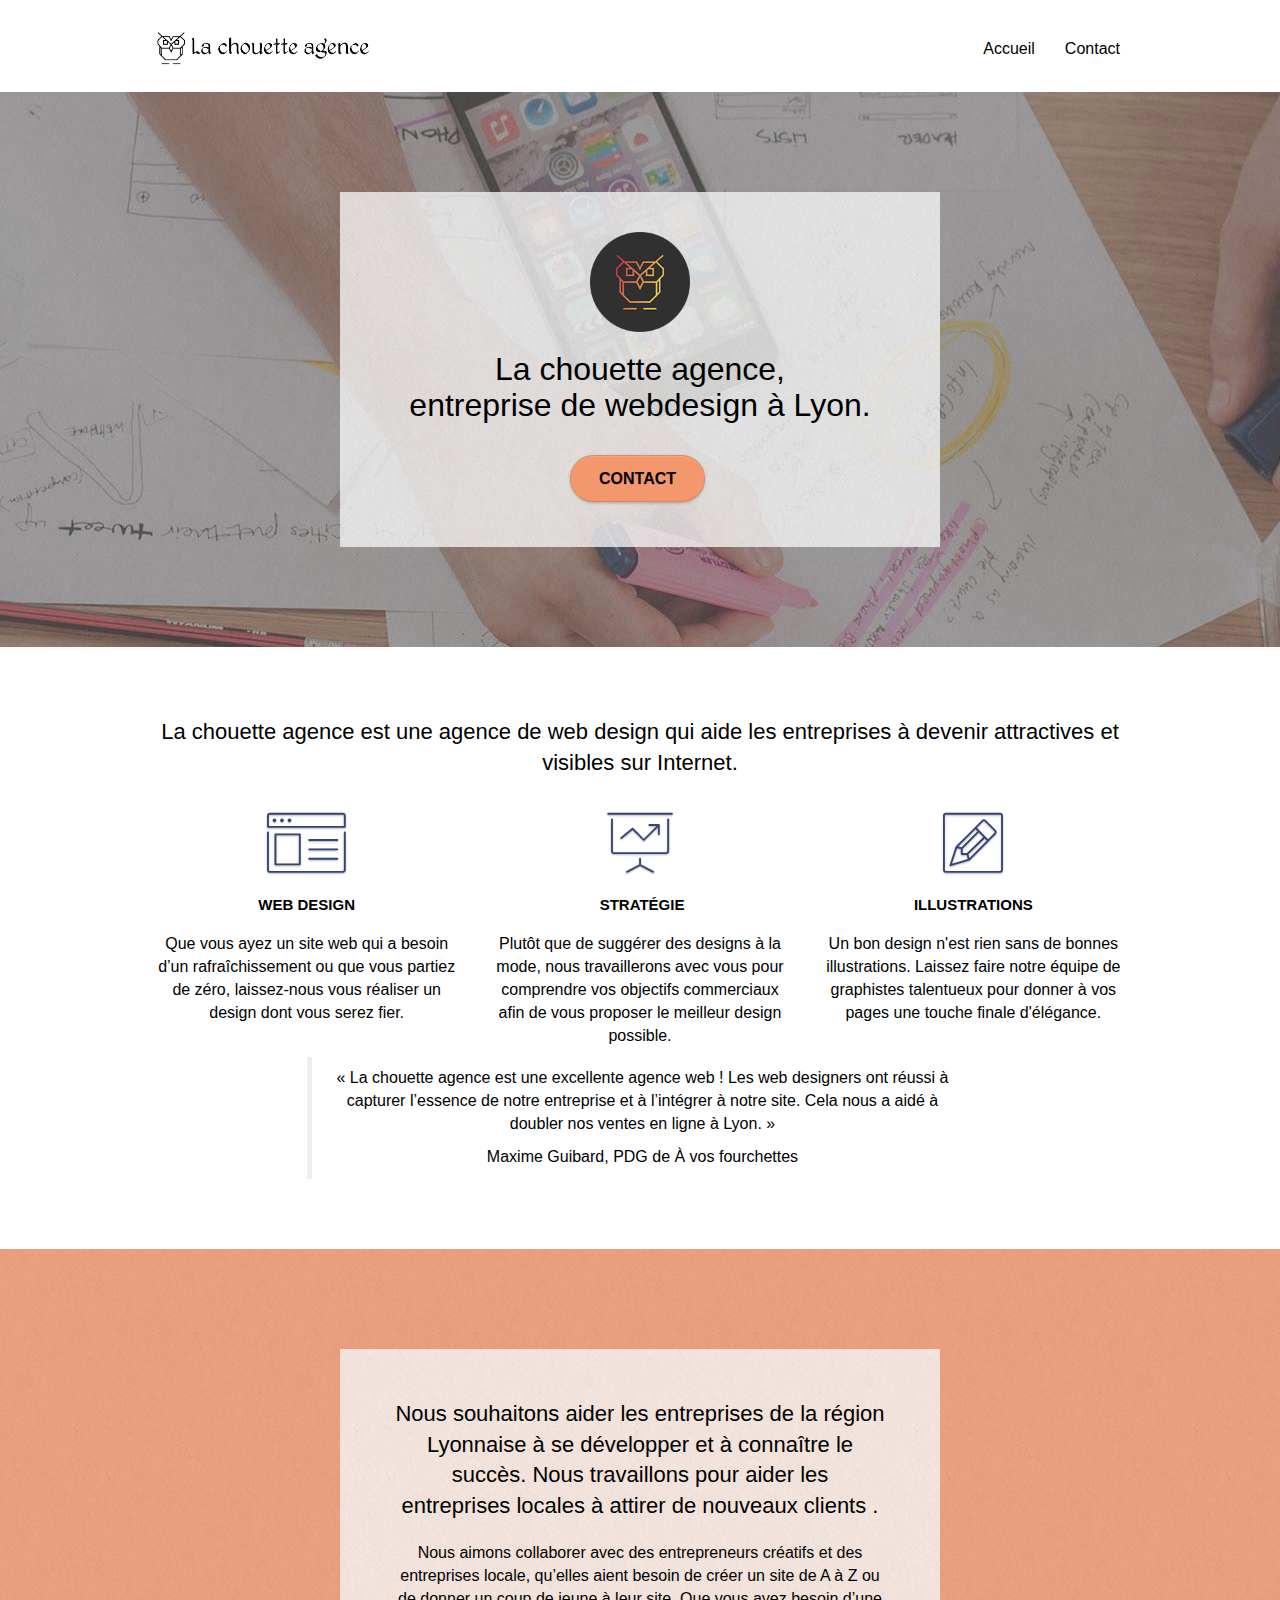
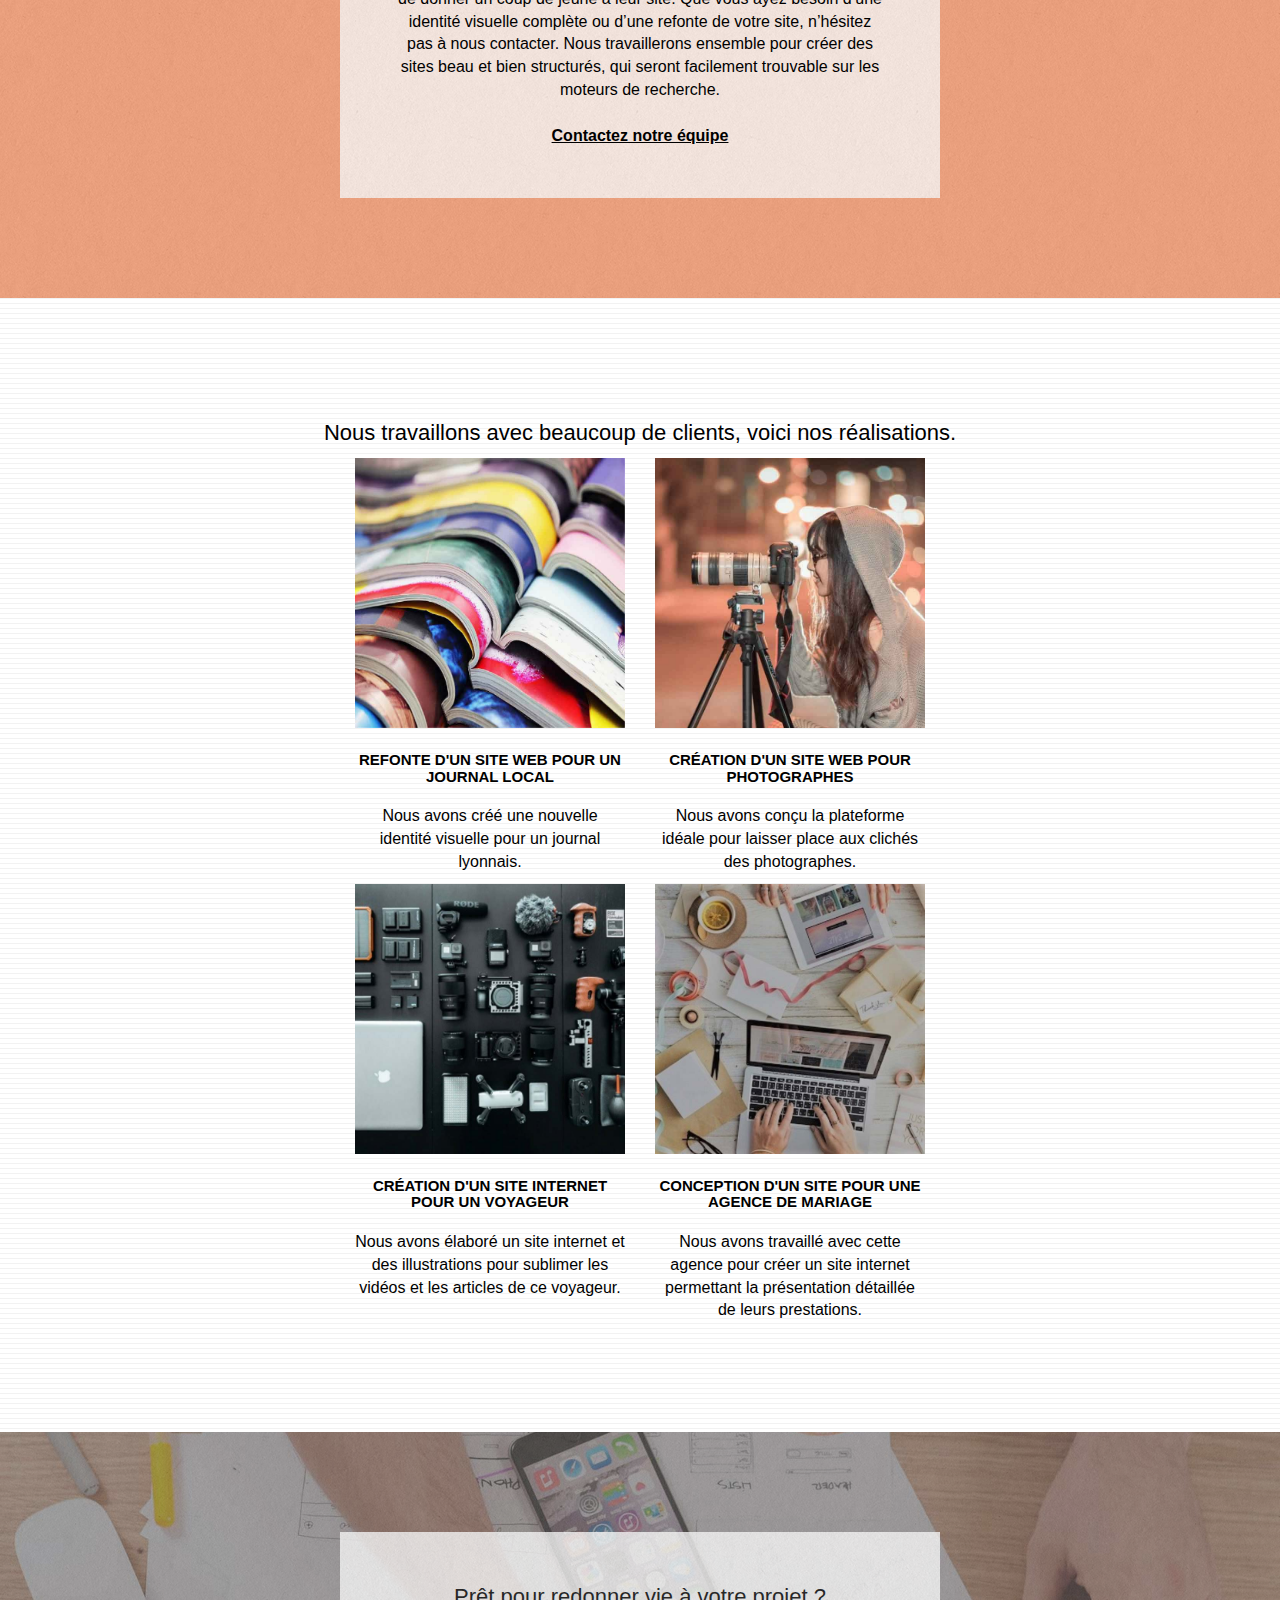
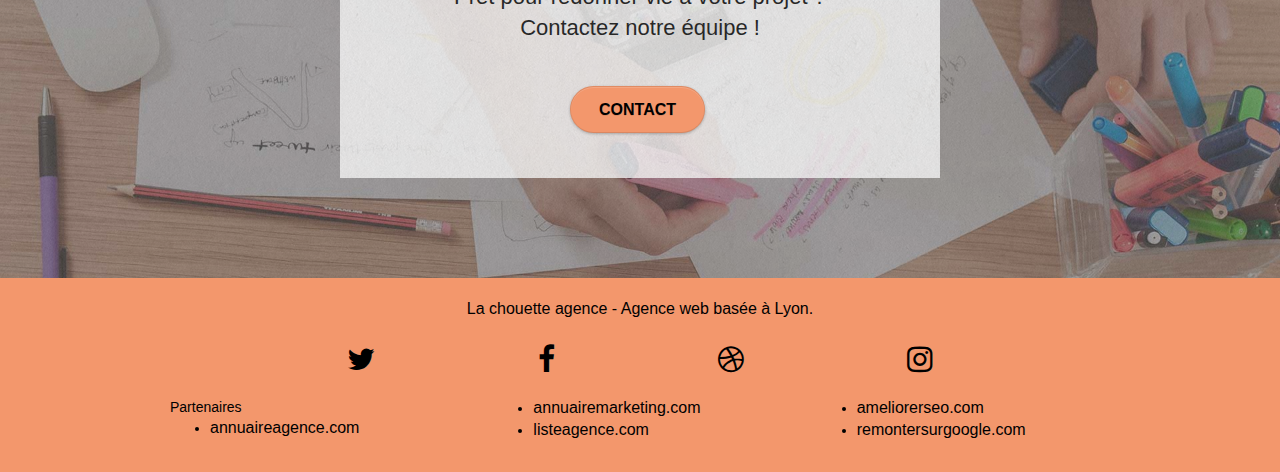
<file: index.html>
<!doctype html>
<html lang="fr">
<head>
    <meta charset="utf-8">
    <meta name="description" content="Entreprise de webdesign à Lyon, La chouette agence est une agence de web design basée à Lyon qui aide les entreprises à devenir attractives et visibles sur Internet.">
    <meta name="viewport" content="width=device-width, initial-scale=1.0, viewport-fit=cover">
    <link rel="shortcut icon" type="image/png" href="favicon.jpg">
    
	<link rel="stylesheet" type="text/css" href="./css/bootstrap.css">
	<link rel="stylesheet" type="text/css" href="style.css">
	<link rel="stylesheet" type="text/css" href="./css/font-awesome.css">
	<link rel="stylesheet" type="text/css" href="./css/et-line.css">
	
    
	<script src="./js/jquery-2.1.0.js"></script>
	<script src="./js/bootstrap.js"></script>
	<script src="./js/blocs.js"></script>
	<script src="./js/jquery.touchSwipe.js" defer></script>
	<script src="./js/gmaps.js"></script>

    <title>La chouette agence, la meilleure entreprise de webdesign à Lyon</title>

    
<!-- Analytics -->
 
<!-- Analytics END -->
    
</head>

<!-- Principal conteneur -->
<body class="page-container">
    
<!-- header --> 
<header class="bloc bgc-white l-bloc" id="bloc-0">
	<div class="container bloc-sm">

		<nav class="navbar row">
			<div class="navbar-header">
				<a class="navbar-brand" href="index.html"><img src="img/la-chouette-agence.png" alt="lyon web design logo agence web meilleure agence" height="40" /></a>
				<button id="nav-toggle" type="button" class="ui-navbar-toggle navbar-toggle" data-toggle="collapse" data-target=".navbar-1">
					<span class="sr-only">Toggle navigation</span><span class="icon-bar"></span><span class="icon-bar"></span><span class="icon-bar"></span>
				</button>
			</div>
			<div class="collapse navbar-collapse navbar-1 special-dropdown-nav">
				<ul class="site-navigation nav navbar-nav">
					<li>
						<a href="index.html">Accueil</a>
					</li>
					
					<li>
						<a href="entreprise.webdesign.lyon.contact.html">Contact</a>
					</li>
				</ul>
			</div>
		</nav>
	</div>
</header>
<!-- bloc-0 END -->

<main>

	<!-- bloc-1-presentation -->
	<div class="bloc bgc-dark-slate-blue bg-banniere d-bloc bg-t-edge bloc-bg-texture texture-paper b-parallax" id="bloc-1-hero">
		<div class="container bloc-lg">
			<div class="row tight-width-whitespace black-background">
				<div class="col-sm-12">
					<img src="img/logo.png" class="center-block image-resize-mode" width="100" alt="Logo de La chouette agence, entreprise de webdesign à lyon" />
					<h1 class="text-center hero-bloc-text tc-white ">
						La chouette agence, <br>entreprise de webdesign à Lyon.
					</h1>
					<div class="text-center">
						<a href="entreprise.webdesign.lyon.contact.html" class="btn btn-lg btn-clean btn-rd cta-hero btn-atomic-tangerine" id="cta-hero">Contact</a>
					</div>
				</div>
			</div>
		</div>
	</div>
	<!-- bloc-1-presentation END -->

	<!-- bloc-2-services -->
	<div class="bloc bgc-white l-bloc" id="bloc-2-services">
		<div class="container bloc-md">
			<div class="row">
				<div class="col-sm-12 text-center">
					<h2>La chouette agence est une agence de web design qui aide les entreprises à devenir attractives et visibles sur Internet.</h2>
				</div>
			</div>
			<div class="row voffset-lg med-width-whitespace">
				<div class="col-sm-4">
					<div class="text-center">
						<span class="et-icon-browser sm-shadow icon-dark-slate-blue icons icon-lg"></span>
					</div>
					<h3 class="mg-md text-center">
						Web design
					</h3>
					<p class="text-center ">
						Que vous ayez un site web qui a besoin d&rsquo;un rafraîchissement ou que vous partiez de zéro, laissez-nous vous réaliser un design dont vous serez fier.
					</p>
				</div>
				<div class="col-sm-4">
					<div class="text-center">
						<span class="et-icon-presentation sm-shadow icon-dark-slate-blue icons icon-lg"></span>
					</div>
					<h3 class="mg-md text-center">
						&nbsp;Stratégie
					</h3>
					<p class="text-center ">
						Plutôt que de suggérer des designs à la mode, nous travaillerons avec vous pour comprendre vos objectifs commerciaux afin de vous proposer le meilleur design possible.<br>
					</p>
				</div>
				<div class="col-sm-4">
					<div class="text-center">
						<span class="et-icon-edit sm-shadow icon-dark-slate-blue icons icon-lg"></span>
					</div>
					<h3 class="mg-md text-center">
						Illustrations
					</h3>
					<p class="text-center ">
						Un bon design n'est rien sans de bonnes illustrations. Laissez faire notre équipe de graphistes talentueux pour donner à vos pages une touche finale d'élégance.
					</p>
				</div>
			</div>
			<div class="row voffset-lg voffset">
				<blockquote class="col-xs-12 col-md-8 col-md-offset-2 text-center">
					<p class="citation_texte">
						« La chouette agence est une excellente agence web ! Les web designers ont réussi à capturer l’essence de notre entreprise et à l’intégrer à notre site. Cela nous a aidé à doubler nos ventes en ligne à Lyon. »
					</p>
					<p class="citation_auteur">
						Maxime Guibard, PDG de À vos fourchettes 
					</p>
				</blockquote>
			</div>
		</div>
	</div>
	<!-- bloc-2-services END -->

	<!-- bloc-3-what-i-do -->
	<div class="bloc tc-white bgc-atomic-tangerine bg-presentation d-bloc bloc-bg-texture texture-paper b-parallax" id="bloc-3-what-i-do">
		<div class="container bloc-lg">
			<div class="row tight-width-whitespace black-background">
				<div class="col-sm-12">
					<h2 class="mg-md text-center tc-white">
						Nous souhaitons aider les entreprises de la région Lyonnaise à se développer et à connaître le succès. Nous travaillons pour aider les entreprises locales à attirer de nouveaux clients .<br>
					</h2>
					<p class="text-center white">
						Nous aimons collaborer avec des entrepreneurs créatifs et des entreprises locale, qu’elles aient besoin de créer un site de A à Z ou de donner un coup de jeune à leur site. Que vous ayez besoin d’une identité visuelle complète ou d’une refonte de votre site, n’hésitez pas à nous contacter. Nous travaillerons ensemble pour créer des sites beau et bien structurés, qui seront facilement trouvable sur les moteurs de recherche. <br><br><a class="ltc-white bold-link" href="entreprise.webdesign.lyon.contact.html">Contactez notre équipe</a><br>
					</p>
				</div>
			</div>
		</div>
	</div>
	<!-- bloc-3-what-i-do END -->

	<!-- bloc-4-portfolio -->
	<div class="bloc bgc-white bg-lines-h2-bg bg-repeat l-bloc" id="bloc-4-portfolio">
		<div class="container bloc-lg">
			<div class="row">
				<div class="col-sm-12 text-center">
					<h2>
						Nous travaillons avec beaucoup de clients, voici nos réalisations.
					</h2>
				</div>
			</div>
			<div class="row tight-width-whitespace portfolio-row">
				<div class="col-sm-6">
					<a href="#" data-lightbox="img/1.jpg" data-gallery-id="gallery-1" data-caption="Refonte d'un site web pour un journal local" data-frame="snapshot-lb"><img src="img/1.jpg" alt="Photographie de livres illustrant le travail de refonte d'un site web pour un journal local par La chouette agence, entreprise de webdesign à Lyon" class="img-responsive portfolio-thumb" /></a>
					<h3 class="mg-md text-center">
						Refonte d'un site web pour un journal local
					</h3>
					<p class="text-center">
						Nous avons créé une nouvelle identité visuelle pour un journal lyonnais.
					</p>
				</div>
				<div class="col-sm-6">
					<a href="#" data-lightbox="img/2.jpg" data-gallery-id="gallery-1" data-caption="Création d'un site web pour photographes" data-frame="snapshot-lb"><img src="img/2.jpg" class="img-responsive portfolio-thumb" alt="Photographie d'une photographe illustrant la création d'un site web pour photographes par La chouette agence, entreprise de webdesign à Lyon"/></a>
					<h3 class="mg-md text-center">
						Création d'un site web pour photographes
					</h3>
					<p class="text-center">
						Nous avons conçu la plateforme idéale pour laisser place aux clichés des photographes.
					</p>
				</div>
			</div>
			<div class="row tight-width-whitespace portfolio-row">
				<div class="col-sm-6">
					<a href="#" data-lightbox="img/3.jpg" data-gallery-id="gallery-1" data-caption="Création d'un site internet pour un voyageur" data-frame="snapshot-lb"><img src="img/3.jpg" class="img-responsive portfolio-thumb" alt="Photographie de matériel photographique illustrant la Création d'un site web pour voyageur par La chouette agence, entreprise de webdesign à Lyon"/></a>
					<h3 class="mg-md text-center">
						Création d'un site internet pour un voyageur
					</h3>
					<p class="text-center">
						Nous avons élaboré un site internet et des illustrations pour sublimer les vidéos et les articles de ce voyageur.
					</p>
				</div>
				<div class="col-sm-6">
					<a href="#" data-lightbox="img/4.jpg" data-gallery-id="gallery-1" data-caption="Conception d'un site pour une agence de mariage" data-frame="snapshot-lb"><img src="img/4.jpg" class="img-responsive portfolio-thumb" alt="Photographie illustrant la Création d'un site web pour agence de mariage par La chouette agence, entreprise de webdesign à Lyon" /></a>
					<h3 class="mg-md text-center">
						Conception d'un site pour une agence de mariage
					</h3>
					<p class="text-center">
						Nous avons travaillé avec cette agence pour créer un site internet permettant la présentation détaillée de leurs prestations.
					</p>
				</div>
			</div>
		</div>
	</div>
	<!-- bloc-4-portfolio END -->

	<!-- bloc-5-cta -->
	<div class="bloc bgc-dark-slate-blue bg-banniere d-bloc bloc-bg-texture texture-paper" id="bloc-5-cta">
		<div class="container bloc-lg">
			<div class="row tight-width-whitespace black-background">
				<h2 class="mg-md text-center tc-white">
					Prêt pour redonner vie à votre projet ?<br>Contactez notre équipe !
				</h2>
				<div class="col-sm-12 text-center">
					<a href="entreprise.webdesign.lyon.contact.html" class="btn btn-atomic-tangerine btn-clean btn-rd btn-lg cta-hero">Contact</a>
				</div>
			</div>
		</div>
	</div>
	<!-- bloc-5-cta END -->
</main>
<!-- Footer - bloc-8 -->
<footer class="bloc bgc-atomic-tangerine d-bloc" id="bloc-8">
	<div class="container bloc-sm">
		<div class="row">
			<div class="col-sm-12">
				<p class="text-center white">
					La chouette agence - Agence web basée à Lyon.<br>
				</p>
				<div class="social4">
					<div class="col">
						<div class="text-center">
							<a class="social" href="https://twitter.com/la-chouette-agence"><span class="fa fa-twitter icon-md"></span></a>
						</div>
					</div>
					<div class="col">
						<div class="text-center">
							<a class="social" href="https://facebook.com/la-chouette-agence"><span class="fa fa-facebook icon-md"></span></a>
						</div>
					</div>
					<div class="col">
						<div class="text-center">
							<a class="social" href="https://dribbble.com/la-chouette-agence"><span class="fa fa-dribbble icon-md"></span></a>
						</div>
					</div>
					<div class="col">
						<div class="text-center">
							<a class="social" href="https://instagram.com/la-chouette-agence"><span class="fa fa-instagram icon-md"></span></a>
						</div>
					</div>
				</div>
				<div class="row">
					<div class="col-sm-4">
						Partenaires
							<ul>
								<!--<li><a href="voiture.com">voiture.com</a></li>-->
								<!--<li><a href="pizza.com">pizza.com</a></li>-->
								<!--<li><a href="matoiture.com">matoiture.com</a></li>-->
								<!--<<li><a href="immobilierseo.com">immobilierseo.com</a></li>-->
								<li><a href="annuaireagence.com">annuaireagence.com</a></li>
							</ul>		
					</div>
					<div class="col-sm-4">
						<!--Annuaires liste 1-->
						<ul>
							
							<!--<li><a href="annuaireseo.com">annuaireseo.com</a></li>-->
							<li><a href="annuairemarketing.com">annuairemarketing.com</a></li>
							<!--<li><a href="123seoture.com">123seo.com</a></li>-->
							<!--<li><a href="123site.com">123site.com</a></li>-->
							<!--<li><a href="annuairewordpress.com">annuairewordpress.com</a></li>-->
							<li><a href="listeagence.com">listeagence.com</a></li>
							<!--<li><a href="meilleuresagencesparis.com">meilleuresagencesparis.com</a></li>-->
							<!--<li><a href="listeseo.com">listeseo.com</a></li>-->
						</ul>
					</div>
					<div class="col-sm-4">
						<!--Annuaires liste 2-->
						<ul>
							<!--<li><a href="betterseo.com">betterseo.com</a></li>-->
							<li><a href="ameliorerseo.com">ameliorerseo.com</a></li>
							<!--<li><a href="seojuicelien.com">seojuicelien.com</a></li>-->
							<!--<li><a href="meilleursliens.com">meilleursliens.com</a></li>-->
							<!--<li><a href="liensagogo.com">liensagogo.com</a></li>-->
							<!--<li><a href="backlink.com">backlink.com</a></li>-->
							<!--<li><a href="linkjuiceannuaire.com">linkjuiceannuaire.com</a></li>-->
							<li><a href="remontersurgoogle.com">remontersurgoogle.com</a></li>
							<!--<li><a href="vraiseofiable.com">vraiseofiable.com</a></li>-->
						</ul>
					</div>
				</div>
			</div>
		</div>
	</div>
</footer>
<!-- Footer - bloc-8 END -->


</body>
</html>
</file>
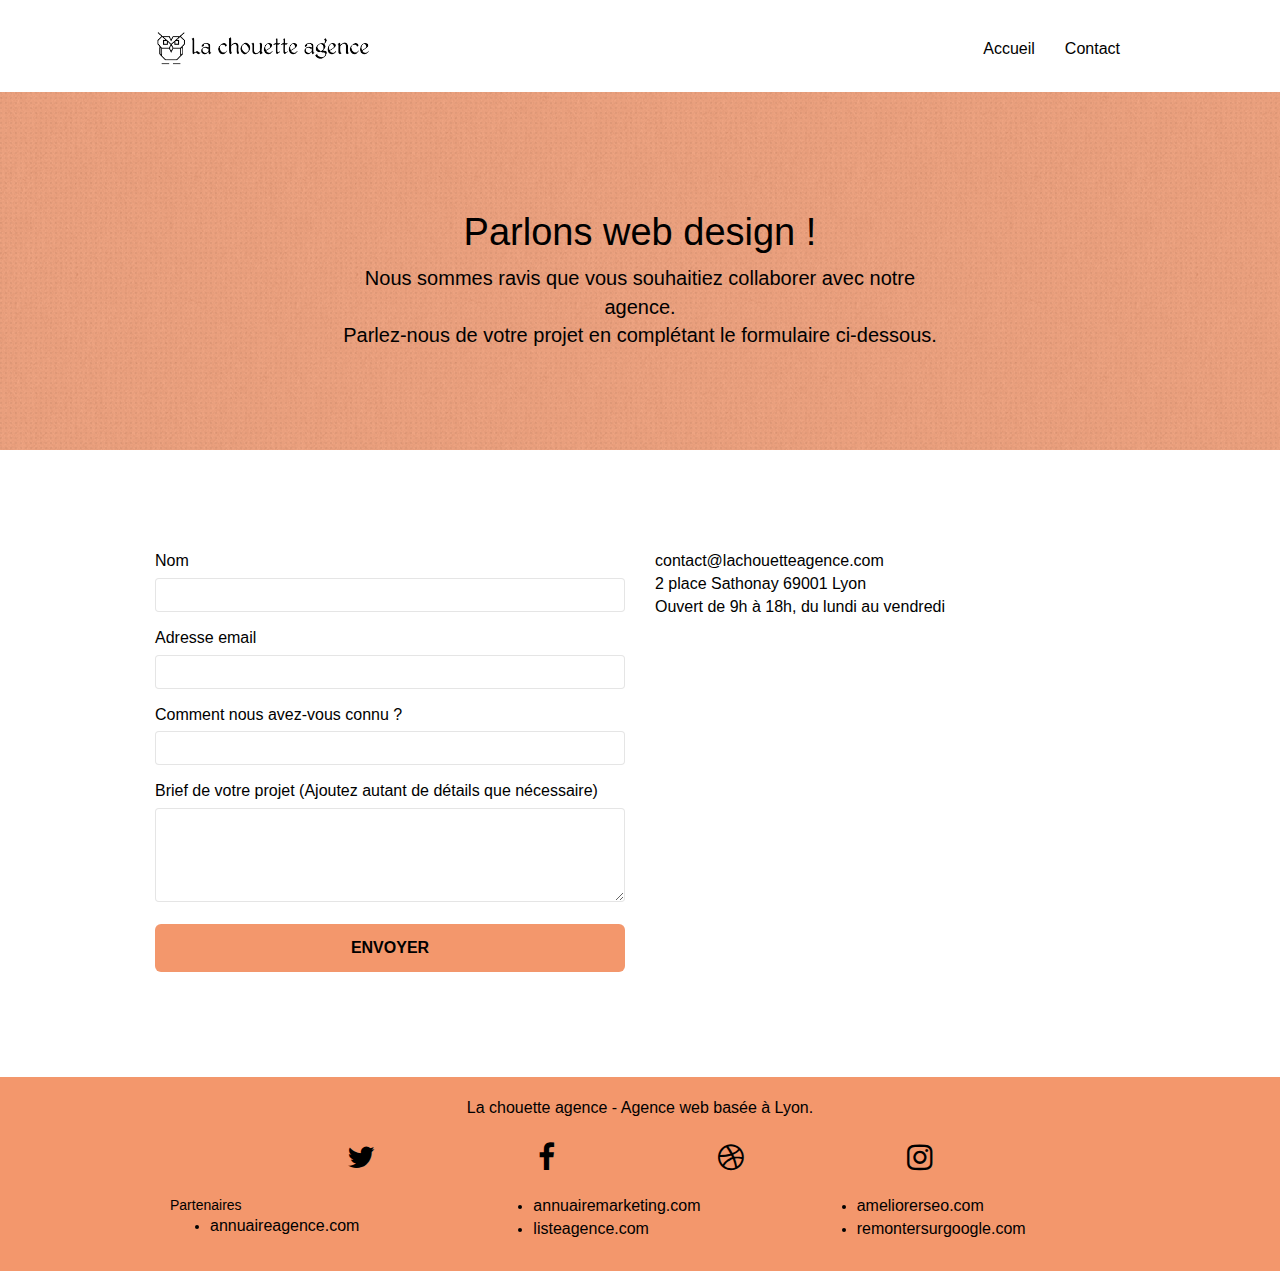
<file: entreprise.webdesign.lyon.contact.html>
<!doctype html>
<html lang="fr">
<head>
    <meta charset="utf-8">
    <meta name="description" content="La chouette agence est une agence de web design basée à Lyon qui aide les entreprises à devenir attractives et visibles sur Internet.">
    <meta name="viewport" content="width=device-width, initial-scale=1.0, viewport-fit=cover">
    <link rel="shortcut icon" type="image/png" href="favicon.jpg">
    
	<link rel="stylesheet" type="text/css" href="./css/bootstrap.css">
	<link rel="stylesheet" type="text/css" href="style.css">
	<link rel="stylesheet" type="text/css" href="./css/font-awesome.css">
	<link rel="stylesheet" type="text/css" href="./css/et-line.css">
	
    
	<script src="./js/jquery-2.1.0.js"></script>
	<script src="./js/bootstrap.js"></script>
	<script src="./js/blocs.js"></script>
	<script src="./js/jquery.touchSwipe.js" defer></script>
	<script src="./js/gmaps.js"></script>
    <title>La chouette agence | Contact</title>

    
<!-- Analytics -->
 
<!-- Analytics END -->
    
</head>

<!-- Principal conteneur -->
<body class="page-container">
    
<!-- bloc-0 -->
<header class="bloc bgc-white l-bloc" id="bloc-0">
	<div class="container bloc-sm">

		<nav class="navbar row" role="navigation">
			<div class="navbar-header">
				<a class="navbar-brand" href="index.html"><img src="img/la-chouette-agence.png" alt="lyon web design logo agence web meilleure agence" height="40" /></a>
				<button id="nav-toggle" type="button" class="ui-navbar-toggle navbar-toggle" data-toggle="collapse" data-target=".navbar-1">
					<span class="sr-only">Toggle navigation</span><span class="icon-bar"></span><span class="icon-bar"></span><span class="icon-bar"></span>
				</button>
			</div>
			<div class="collapse navbar-collapse navbar-1 special-dropdown-nav">
				<ul class="site-navigation nav navbar-nav">
					<li>
						<a href="index.html">Accueil</a>
					</li>
					
					<li>
						<a href="entreprise.webdesign.lyon.contact.html">Contact</a>
					</li>
				</ul>
			</div>
		</nav>
	</div>
</header>
<!-- bloc-0 END -->

<!-- bloc-6 -->
<div class="bloc bg-dots-bg bg-repeat bgc-atomic-tangerine d-bloc bloc-bg-texture texture-paper" id="bloc-6">
	<div class="container bloc-lg">
		<div class="row">
			<div class="col-sm-12">
				<h1 class="text-center hero-bloc-text tc-white">
					Parlons web design !
				</h1>
				<p class="text-center mg-lg tc-white tight-width-whitespace">
					Nous sommes ravis que vous souhaitiez collaborer avec notre agence.<br>
					Parlez-nous de votre projet en complétant le formulaire ci-dessous.
				</p>
			</div>
		</div>
	</div>
</div>
<!-- bloc-6 END -->

<!-- bloc-7 -->
<div class="bloc bgc-white l-bloc" id="bloc-7">
	<div class="container bloc-lg">
		<div class="row">
			<div class="col-sm-6">
				<form id="form_1" novalidate success-msg="Your message has been sent." fail-msg="Sorry it seems that our mail server is not responding, Sorry for the inconvenience!">
					<div class="form-group">
						<label for="name">
							Nom
						</label>
						<input type="text" id="name" class="form-control" required>
					</div>
					<div class="form-group">
						<label for="email">
							Adresse email
						</label>
						<input type="text" id="email" class="form-control" type="email" required>
					</div>
					<div class="form-group">
						<label for="input_504">
							Comment nous avez-vous connu ?
						</label>
						<input type="text" id="input_504" class="form-control" required>
					</div>
					<div class="form-group">
						<label for="message">
							Brief de votre projet (Ajoutez autant de détails que nécessaire)<br>
						</label>
						<textarea id="message" class="form-control" rows="4" cols="50" required></textarea>
					</div> 
					<button class="bloc-button btn btn-lg btn-block cta-hero btn-atomic-tangerine" type="submit">
						Envoyer
					</button>
				</form>
			</div>
			<div class="col-sm-6">
				<p>
					contact@lachouetteagence.com<br>2 place Sathonay 69001 Lyon<br>Ouvert de 9h à 18h, du lundi au vendredi<br>
				</p>
			</div>
		</div>
	</div>
</div>
<!-- bloc-7 END -->

<!-- ScrollToTop Button -->
<a class="bloc-button btn btn-d scrollToTop" onclick="scrollToTarget('1')"><span class="fa fa-chevron-up"></span></a>
<!-- ScrollToTop Button END-->


<!-- Footer - bloc-8 -->
<footer class="bloc bgc-atomic-tangerine d-bloc" id="bloc-8">
	<div class="container bloc-sm">
		<div class="row">
			<div class="col-sm-12">
				<p class="text-center white">
					La chouette agence - Agence web basée à Lyon.<br>
				</p>
				<div class="social4">
					<div class="col">
						<div class="text-center">
							<a class="social" href="https://twitter.com/la-chouette-agence"><span class="fa fa-twitter icon-md"></span></a>
						</div>
					</div>
					<div class="col">
						<div class="text-center">
							<a class="social" href="https://facebook.com/la-chouette-agence"><span class="fa fa-facebook icon-md"></span></a>
						</div>
					</div>
					<div class="col">
						<div class="text-center">
							<a class="social" href="https://dribbble.com/la-chouette-agence"><span class="fa fa-dribbble icon-md"></span></a>
						</div>
					</div>
					<div class="col">
						<div class="text-center">
							<a class="social" href="https://instagram.com/la-chouette-agence"><span class="fa fa-instagram icon-md"></span></a>
						</div>
					</div>
				</div>
				<div class="row">
					<div class="col-sm-4">
						Partenaires
							<ul>
								<!--<li><a href="voiture.com">voiture.com</a></li>-->
								<!--<li><a href="pizza.com">pizza.com</a></li>-->
								<!--<li><a href="matoiture.com">matoiture.com</a></li>-->
								<!--<<li><a href="immobilierseo.com">immobilierseo.com</a></li>-->
								<li><a href="annuaireagence.com">annuaireagence.com</a></li>
							</ul>		
					</div>
					<div class="col-sm-4">
						<!--Annuaires liste 1-->
						<ul>
							
							<!--<li><a href="annuaireseo.com">annuaireseo.com</a></li>-->
							<li><a href="annuairemarketing.com">annuairemarketing.com</a></li>
							<!--<li><a href="123seoture.com">123seo.com</a></li>-->
							<!--<li><a href="123site.com">123site.com</a></li>-->
							<!--<li><a href="annuairewordpress.com">annuairewordpress.com</a></li>-->
							<li><a href="listeagence.com">listeagence.com</a></li>
							<!--<li><a href="meilleuresagencesparis.com">meilleuresagencesparis.com</a></li>-->
							<!--<li><a href="listeseo.com">listeseo.com</a></li>-->
						</ul>
					</div>
					<div class="col-sm-4">
						<!--Annuaires liste 2-->
						<ul>
							<!--<li><a href="betterseo.com">betterseo.com</a></li>-->
							<li><a href="ameliorerseo.com">ameliorerseo.com</a></li>
							<!--<li><a href="seojuicelien.com">seojuicelien.com</a></li>-->
							<!--<li><a href="meilleursliens.com">meilleursliens.com</a></li>-->
							<!--<li><a href="liensagogo.com">liensagogo.com</a></li>-->
							<!--<li><a href="backlink.com">backlink.com</a></li>-->
							<!--<li><a href="linkjuiceannuaire.com">linkjuiceannuaire.com</a></li>-->
							<li><a href="remontersurgoogle.com">remontersurgoogle.com</a></li>
							<!--<li><a href="vraiseofiable.com">vraiseofiable.com</a></li>-->
						</ul>
					</div>
				</div>
			</div>
		</div>
	</div>
</footer>
<!-- Footer - bloc-8 END -->


<!-- Principal conteneur END -->
    

</body>
</html>
</file>
<file: style.css>
body{margin:0;padding:0;background:#FFF;overflow-x:hidden;-webkit-font-smoothing:antialiased;-moz-osx-font-smoothing:grayscale;color:#000}a,button{transition:all .3s ease-in-out;outline:none!important}a:hover{text-decoration:none;cursor:pointer}#page-loading-blocs-notifaction{position:fixed;top:0;bottom:0;width:100%;z-index:100000;background:#FFF url(img/pageload-spinner.gif) no-repeat center center}.bloc{width:100%;clear:both;background:50% 50% no-repeat;padding:0 50px;-webkit-background-size:cover;-moz-background-size:cover;-o-background-size:cover;background-size:cover;position:relative}.bloc .container{padding-left:0;padding-right:0}.bloc-lg{padding:100px 50px}.bloc-md{padding:50px}.bloc-sm{padding:20px 50px}.bg-center,.bg-l-edge,.bg-r-edge,.bg-t-edge,.bg-b-edge,.bg-tl-edge,.bg-bl-edge,.bg-tr-edge,.bg-br-edge,.bg-repeat{-webkit-background-size:auto!important;-moz-background-size:auto!important;-o-background-size:auto!important;background-size:auto!important}.bg-repeat{background:repeat}.bg-t-edge{background:top no-repeat}.bloc-bg-texture::before{content:"";background-size:2px 2px;position:absolute;top:0;bottom:0;left:0;right:0}.texture-paper::before{background:url(img/texture-paper.png);opacity:.2;background-size:280px 280px}.b-parallax{background-attachment:fixed}.d-bloc button:hover{color:rgba(255,255,255,.9)}.d-bloc .divider-h span{border-color:rgba(255,255,255,.2)}.d-bloc .a-btn,.d-bloc .navbar a,.d-bloc .navbar-brand,.d-bloc a .icon-sm,.d-bloc a .icon-md,.d-bloc a .icon-lg,.d-bloc a .icon-xl,.d-bloc h1 a,.d-bloc h2 a,.d-bloc h3 a,.d-bloc h4 a,.d-bloc h5 a,.d-bloc h6 a,.d-bloc p a{margin-top:1vw;margin-bottom:1vw}.d-bloc .a-btn:hover,.d-bloc .navbar a:hover,.d-bloc .navbar-brand:hover,.d-bloc a:hover .icon-sm,.d-bloc a:hover .icon-md,.d-bloc a:hover .icon-lg,.d-bloc a:hover .icon-xl,.d-bloc h1 a:hover,.d-bloc h2 a:hover,.d-bloc h3 a:hover,.d-bloc h4 a:hover,.d-bloc h5 a:hover,.d-bloc h6 a:hover,.d-bloc p a:hover{color:rgba(255,255,255,1)}.d-bloc .navbar-toggle .icon-bar{background:rgba(255,255,255,1)}.d-bloc .btn-wire,.d-bloc .btn-wire:hover{color:rgba(255,255,255,1);border-color:rgba(255,255,255,1)}.d-bloc .panel{color:rgba(0,0,0,.5)}.d-bloc .panel button:hover{color:rgba(0,0,0,.7)}.d-bloc .panel icon{border-color:rgba(0,0,0,.7)}.d-bloc .panel .divider-h span{border-color:rgba(0,0,0,.1)}.d-bloc .panel .a-btn{color:rgba(0,0,0,.6)}.d-bloc .panel .a-btn:hover{color:rgba(0,0,0,1)}.d-bloc .panel .btn-wire,.d-bloc .panel .btn-wire:hover{color:rgba(0,0,0,.7);border-color:rgba(0,0,0,.3)}.d-bloc .panel,.l-bloc{color:rgba(0,0,0,.5)}.d-bloc .panel button:hover,.l-bloc button:hover{color:rgba(0,0,0,.7)}.l-bloc .icon-round,.l-bloc .icon-square,.l-bloc .icon-rounded,.l-bloc .icon-semi-rounded-a,.l-bloc .icon-semi-rounded-b{border-color:rgba(0,0,0,.7)}.d-bloc .panel .divider-h span,.l-bloc .divider-h span{border-color:rgba(0,0,0,.1)}.d-bloc .panel .a-btn,.l-bloc .a-btn,.l-bloc .navbar a,.l-bloc .navbar-brand,.l-bloc a .icon-sm,.l-bloc a .icon-md,.l-bloc a .icon-lg,.l-bloc a .icon-xl,.l-bloc h1 a,.l-bloc h2 a,.l-bloc h3 a,.l-bloc h4 a,.l-bloc h5 a,.l-bloc h6 a,.l-bloc p a{color:rgba(0,0,0,.6)}.d-bloc .panel .a-btn:hover,.l-bloc .a-btn:hover,.l-bloc .navbar a:hover,.l-bloc .navbar-brand:hover,.l-bloc a:hover .icon-sm,.l-bloc a:hover .icon-md,.l-bloc a:hover .icon-lg,.l-bloc a:hover .icon-xl,.l-bloc h1 a:hover,.l-bloc h2 a:hover,.l-bloc h3 a:hover,.l-bloc h4 a:hover,.l-bloc h5 a:hover,.l-bloc h6 a:hover,.l-bloc p a:hover{color:rgba(0,0,0,1)}.l-bloc .navbar-toggle .icon-bar{color:rgba(0,0,0,.6)}.d-bloc .panel .btn-wire,.d-bloc .panel .btn-wire:hover,.l-bloc .btn-wire,.l-bloc .btn-wire:hover{color:rgba(0,0,0,.7);border-color:rgba(0,0,0,.3)}.voffset{margin-top:30px}.voffset-lg{margin-top:80px}.row-no-gutters{margin-right:0;margin-left:0}.row.row-no-gutters>[class^="col-"],.row.row-no-gutters>[class*=" col-"]{padding-right:0;padding-left:0}#bloc-1-hero h1{font-size:32px}.navbar{margin-bottom:0;z-index:1}.navbar-brand{height:auto;padding:3px 15px;font-size:25px;font-weight:400;font-weight:600;line-height:44px}.navbar-brand img{max-height:200px;margin:0 5px 0 0;display:inline}.navbar-brand img[src$=svg]{min-width:100px}.nav-center .navbar-brand img{margin:0}.navbar .nav{padding-top:2px;margin-right:-16px;float:right;z-index:1}.nav>li{float:left;margin-top:4px;font-size:16px}.navbar-nav .open .dropdown-menu>li>a{text-align:inherit}.nav>li a:hover,.nav>li a:focus{background:transparent}.navbar-toggle{margin:10px 10px 0 0;border:0}.navbar-toggle:hover{background:transparent!important}.navbar-toggle .icon-bar{background-color:rgba(0,0,0,.5);width:26px}.nav-invert .navbar .nav{float:left}.nav-invert .navbar-header,.nav-invert .navbar-brand{float:right;position:relative;z-index:2}@media (min-width:768px){.site-navigation{position:absolute;top:50%;right:20px;transform:translate(0,-50%);-webkit-transform:translateY(-50%)}.nav>li .dropdown-menu a,.nav>li .dropdown-menu a:hover{color:#484848}.nav-invert .site-navigation{left:0;right:0}.nav-center{text-align:center}.nav-center .navbar-header{width:100%}.nav-center .navbar-header,.nav-center .navbar-brand,.nav-center .nav>li{float:none;display:inline-block}.nav-center .site-navigation{position:relative;width:100%;right:0;margin-right:0;margin-top:20px}.nav-center.mini-nav .navbar-toggle{float:none;margin:10px auto 0}}.nav>li>.dropdown a{background:none!important;display:block;padding:14px 15px}nav .caret{margin:0 5px}.dropdown-menu .dropdown-menu{top:-8px;left:100%}.dropdown-menu .dropmenu-flow-right{top:100%;left:0;margin-left:-1px;border-top-left-radius:0;border-top-right-radius:0}.dropdown-menu .dropdown span{border:4px solid #000;border-top-color:transparent;border-right-color:transparent;border-bottom-color:transparent;margin:6px -5px 0 0!important;float:right}.mg-md{margin-top:10px;margin-bottom:20px}.mg-lg{margin-top:10px;margin-bottom:40px}.btn{margin:0 5px 5px 0}.btn.pull-right{margin:0 0 5px 5px}.btn-d,.btn-d:hover,.btn-d:focus{color:#FFF;background:rgba(0,0,0,.3)}button{outline:none!important}.btn-rd{border-radius:40px}.btn-clean{border:1px solid rgba(0,0,0,.08);border-bottom-color:rgba(0,0,0,.1);text-shadow:0 1px 0 rgba(0,0,1,.1);box-shadow:0 1px 3px rgba(0,0,1,.25),inset 0 1px 0 0 rgba(255,255,255,.15)}.icon-md{font-size:30px!important}.icon-lg{font-size:60px!important}.sm-shadow{text-shadow:0 1px 2px rgba(0,0,0,.3)}.panel-sq,.panel-sq .panel-heading,.panel-sq .panel-footer{border-radius:0}.panel-rd{border-radius:30px}.panel-rd .panel-heading{border-radius:29px 29px 0 0}.panel-rd .panel-footer{border-radius:0 0 29px 29px}.form-control{border-color:rgba(0,0,0,.1);box-shadow:none}.scrollToTop{width:40px;height:40px;position:fixed;bottom:20px;right:20px;opacity:0;z-index:500;transition:all .3s ease-in-out}.scrollToTop span{margin-top:6px}.showScrollTop{font-size:14px;opacity:1}a[data-lightbox]{position:relative;display:block;text-align:center}a[data-lightbox]:hover::before{content:"+";font-family:"HelveticaNeue-Light","Helvetica Neue Light","Helvetica Neue",Helvetica,Arial;font-size:32px;width:50px;height:50px;margin-left:-25px;border-radius:50%;background:rgba(0,0,0,.6);color:#FFF;font-weight:100;z-index:1;position:absolute;top:50%;transform:translateY(-50%);-webkit-transform:translateY(-50%)}a[data-lightbox]:hover img{opacity:.6;-webkit-animation-fill-mode:none;animation-fill-mode:none}#lightbox-modal{display:flex;align-items:center}#lightbox-modal .modal-dialog{width:90%;max-width:900px;margin:0 auto 0}#lightbox-modal .modal-dialog img{max-height:90vh;margin:0 auto}.lightbox-caption{padding:20px;color:#FFF;background:rgba(0,0,0,.5);position:absolute;left:15px;right:15px;bottom:5px}.close-lightbox{color:#FFF;font-size:30px;position:absolute;top:20px;right:20px;z-index:20;background:rgba(0,0,0,.5);border:none;line-height:30px;padding:0 9px 5px;opacity:.3}.close-lightbox:hover,.next-lightbox:hover,.prev-lightbox:hover{opacity:1;color:#FFF}.next-lightbox,.prev-lightbox{font-size:20px;color:rgba(255,255,255,.9);background:rgba(0,0,0,.5);transition:all .2s ease-in-out;position:absolute;top:45%;z-index:1;opacity:.4}.next-lightbox{padding:6px 8px 1px 13px;right:25px}.prev-lightbox{padding:6px 13px 1px 10px;left:25px}.snapshot-lb .modal-body{padding-bottom:45px}.snapshot-lb .lightbox-caption{padding:0;color:rgba(0,0,0,.5);background:none}h1,h2,h3,h4,h5,h6,p,label,.btn,a{font-family:"helvetica";font-weight:400;color:#000000!important;font-size:16px}.container{max-width:1000px}.hero-bloc-text{font-size:38px}.hero-bloc-text-sub{font-size:36px}.statement-bloc-text{line-height:26px;font-style:italic;font-size:20px;text-align:center;font-weight:lighter;max-width:520px;margin:auto auto auto auto}p{font-size:16px}.tight-width-whitespace{max-width:600px;margin:auto auto auto auto}.h1{font-size:20px;font-family:"Open Sans"}.cta-hero{margin-top:22px;color:#FFFFFF!important;text-transform:uppercase;padding:12px 28px 12px 28px;font-size:16px;font-weight:700}.social{max-width:400px;margin:auto auto auto auto}h2{font-size:22px;line-height:1.4em}h3{font-size:15px;text-transform:uppercase;font-weight:700;color:#000000!important}.med-width-whitespace{box-shadow:0 0 0 #000}h1{color:#000000!important}h4{color:#000000!important}.icons{margin-bottom:14px;margin-top:24px}.portfolio-thumb{margin-bottom:24px}.portfolio-row{margin-bottom:44px;margin-top:50px}.avatar{box-shadow:0 4px 9px rgba(0,0,0,.3)}.black-background{background-color:rgba(255,255,255,.8);padding:40px 40px 40px 40px}.bold-link{font-weight:900;text-decoration:underline!important}.bgc-white{background-color:#FFF}.bgc-dark-slate-blue{background-color:#364577}.bgc-atomic-tangerine{background-color:#F3976C}p.tc-white{font-size:20px}.btn-atomic-tangerine{background:#F3976C;color:#000000!important}.btn-atomic-tangerine:hover{background:#c27956!important;color:#FFFFFF!important;color:#000000!important}.ltc-white:hover{color:#F3976C!important}.ltc-atomic-tangerine{color:#F3976C!important}.ltc-atomic-tangerine:hover{color:#c27956!important}.icon-dark-slate-blue{color:#364577!important;border-color:#364577!important}.bg-dots-bg{background-image:url(img/dots-bg.png)}.bg-lines-h2-bg{background-image:url(img/lines-h2-bg.png)}.bg-banniere{background-image:url(img/la-chouette-agence-banniere.jpg)}.bg-presentation{background-image:url(img/image-de-presentation.jpg)}@media (max-width:1024px){.bloc{padding-left:20px;padding-right:20px}.bloc.full-width-bloc,.bloc-tile-2.full-width-bloc .container,.bloc-tile-3.full-width-bloc .container,.bloc-tile-4.full-width-bloc .container{padding-left:0;padding-right:0}}@media (max-width:992px) and (min-width:768px){.navbar .nav{max-width:80%}.nav-center.navbar .nav{max-width:100%}}@media only screen and (min-device-width:768px) and (max-device-width:1024px) and (orientation:landscape){.b-parallax{background-attachment:scroll}}@media only screen and (min-device-width:1024px) and (max-device-width:1366px) and (-webkit-min-device-pixel-ratio:1.5){.b-parallax{background-attachment:scroll}}@media (max-width:991px){.container{width:100%}.b-parallax{background-attachment:scroll}.page-container,#hero-bloc{overflow-x:hidden;position:relative}.bloc{padding-left:constant(safe-area-inset-left);padding-right:constant(safe-area-inset-right)}.bloc-group,.bloc-group .bloc{display:block;width:100%}.bloc-fill-screen .fill-bloc-top-edge,.bloc-fill-screen .fill-bloc-bottom-edge{padding:0 20px;padding-left:constant(safe-area-inset-left);padding-right:constant(safe-area-inset-right)}}@media (max-width:767px){.page-container{overflow-x:hidden;position:relative}h1,h2,h3,h4,h5,h6,p,#disqus_thread{padding-left:10px!important;padding-right:10px!important}.b-parallax{background-attachment:scroll}.navbar .nav{padding-top:0;border-top:1px solid rgba(0,0,0,.2);float:none!important}.navbar.row{margin-left:0;margin-right:0}.site-navigation{position:inherit;transform:none;-webkit-transform:none;-ms-transform:none}.nav>li{margin-top:0;border-bottom:1px solid rgba(0,0,0,.1);background:rgba(0,0,0,.05);text-align:left;padding-left:15px;width:100%}.nav>li:hover{background:rgba(0,0,0,.08)}.dropdown .dropdown a .caret{float:none;margin:5px 0 0 10px!important;border:4px solid #000;border-bottom-color:transparent;border-right-color:transparent;border-left-color:transparent}#hero-bloc .navbar .nav{background:rgba(0,0,0,.8)}#hero-bloc .navbar .nav a{color:rgba(255,255,255,.6)}.hero{padding:50px 0}.hero-nav{left:-1px;right:-1px}.navbar-collapse{padding:0;overflow-x:hidden;-webkit-box-shadow:none;box-shadow:none}.navbar-brand img{max-height:40px;width:auto}.nav-invert .navbar-header{float:none;width:100%}.nav-invert .navbar-toggle{float:left;margin-left:10px}.bloc{padding-left:0;padding-right:0}.bloc-xxl,.bloc-xl,.bloc-lg{padding:0}.bloc-sm,.bloc-md{padding-left:0;padding-right:0}.bloc-tile-2 .container,.bloc-tile-3 .container,.bloc-tile-4 .container,.bloc-fill-screen .fill-bloc-top-edge,.bloc-fill-screen .fill-bloc-bottom-edge{padding-left:0;padding-right:0}.a-block{padding:0 10px}.btn-dwn{display:none}.voffset{margin-top:5px}.voffset-md{margin-top:20px}.voffset-lg{margin-top:30px}form{padding:5px}.close-lightbox{display:inline-block}.blocsapp-device-iphone5{background-size:216px 425px;padding-top:60px;width:216px;height:425px}.blocsapp-device-iphone5 img{width:180px;height:320px}}@media (max-width:400px){.bloc{padding-left:0;padding-right:0}}@media (max-width:767px){.bloc-mob-center-text{text-align:center}}.social4{display:flex;flex-direction:row;justify-content:center;margin-left:15vw;margin-right:15vw;margin-top:10px;margin-bottom:10px;justify-content:space-between}.row{margin:auto}
</file>
<file: css/et-line.css>
@font-face {
    font-family: et-line;
    src: url(../fonts/et-line.eot);
    src: url(../fonts/et-line.eot?#iefix) format('embedded-opentype'), url(../fonts/et-line.woff) format('woff'), url(../fonts/et-line.ttf) format('truetype'), url(../fonts/et-line.svg#et-line) format('svg');
    font-weight: 400;
    font-style: normal
}

.et-icon-adjustments,
.et-icon-alarmclock,
.et-icon-anchor,
.et-icon-aperture,
.et-icon-attachment,
.et-icon-bargraph,
.et-icon-basket,
.et-icon-beaker,
.et-icon-bike,
.et-icon-book-open,
.et-icon-briefcase,
.et-icon-browser,
.et-icon-calendar,
.et-icon-camera,
.et-icon-caution,
.et-icon-chat,
.et-icon-circle-compass,
.et-icon-clipboard,
.et-icon-clock,
.et-icon-cloud,
.et-icon-compass,
.et-icon-desktop,
.et-icon-dial,
.et-icon-document,
.et-icon-documents,
.et-icon-download,
.et-icon-dribbble,
.et-icon-edit,
.et-icon-envelope,
.et-icon-expand,
.et-icon-facebook,
.et-icon-flag,
.et-icon-focus,
.et-icon-gears,
.et-icon-genius,
.et-icon-gift,
.et-icon-global,
.et-icon-globe,
.et-icon-googleplus,
.et-icon-grid,
.et-icon-happy,
.et-icon-hazardous,
.et-icon-heart,
.et-icon-hotairballoon,
.et-icon-hourglass,
.et-icon-key,
.et-icon-laptop,
.et-icon-layers,
.et-icon-lifesaver,
.et-icon-lightbulb,
.et-icon-linegraph,
.et-icon-linkedin,
.et-icon-lock,
.et-icon-magnifying-glass,
.et-icon-map,
.et-icon-map-pin,
.et-icon-megaphone,
.et-icon-mic,
.et-icon-mobile,
.et-icon-newspaper,
.et-icon-notebook,
.et-icon-paintbrush,
.et-icon-paperclip,
.et-icon-pencil,
.et-icon-phone,
.et-icon-picture,
.et-icon-pictures,
.et-icon-piechart,
.et-icon-presentation,
.et-icon-pricetags,
.et-icon-printer,
.et-icon-profile-female,
.et-icon-profile-male,
.et-icon-puzzle,
.et-icon-quote,
.et-icon-recycle,
.et-icon-refresh,
.et-icon-ribbon,
.et-icon-rss,
.et-icon-sad,
.et-icon-scissors,
.et-icon-scope,
.et-icon-search,
.et-icon-shield,
.et-icon-speedometer,
.et-icon-strategy,
.et-icon-streetsign,
.et-icon-tablet,
.et-icon-target,
.et-icon-telescope,
.et-icon-toolbox,
.et-icon-tools,
.et-icon-tools-2,
.et-icon-trophy,
.et-icon-tumblr,
.et-icon-twitter,
.et-icon-upload,
.et-icon-video,
.et-icon-wallet,
.et-icon-wine {
    font-family: et-line;
    speak: none;
    font-style: normal;
    font-weight: 400;
    font-variant: normal;
    text-transform: none;
    line-height: 1;
    -webkit-font-smoothing: antialiased;
    -moz-osx-font-smoothing: grayscale;
    display: inline-block
}

.et-icon-mobile:before {
    content: "\e000"
}

.et-icon-laptop:before {
    content: "\e001"
}

.et-icon-desktop:before {
    content: "\e002"
}

.et-icon-tablet:before {
    content: "\e003"
}

.et-icon-phone:before {
    content: "\e004"
}

.et-icon-document:before {
    content: "\e005"
}

.et-icon-documents:before {
    content: "\e006"
}

.et-icon-search:before {
    content: "\e007"
}

.et-icon-clipboard:before {
    content: "\e008"
}

.et-icon-newspaper:before {
    content: "\e009"
}

.et-icon-notebook:before {
    content: "\e00a"
}

.et-icon-book-open:before {
    content: "\e00b"
}

.et-icon-browser:before {
    content: "\e00c"
}

.et-icon-calendar:before {
    content: "\e00d"
}

.et-icon-presentation:before {
    content: "\e00e"
}

.et-icon-picture:before {
    content: "\e00f"
}

.et-icon-pictures:before {
    content: "\e010"
}

.et-icon-video:before {
    content: "\e011"
}

.et-icon-camera:before {
    content: "\e012"
}

.et-icon-printer:before {
    content: "\e013"
}

.et-icon-toolbox:before {
    content: "\e014"
}

.et-icon-briefcase:before {
    content: "\e015"
}

.et-icon-wallet:before {
    content: "\e016"
}

.et-icon-gift:before {
    content: "\e017"
}

.et-icon-bargraph:before {
    content: "\e018"
}

.et-icon-grid:before {
    content: "\e019"
}

.et-icon-expand:before {
    content: "\e01a"
}

.et-icon-focus:before {
    content: "\e01b"
}

.et-icon-edit:before {
    content: "\e01c"
}

.et-icon-adjustments:before {
    content: "\e01d"
}

.et-icon-ribbon:before {
    content: "\e01e"
}

.et-icon-hourglass:before {
    content: "\e01f"
}

.et-icon-lock:before {
    content: "\e020"
}

.et-icon-megaphone:before {
    content: "\e021"
}

.et-icon-shield:before {
    content: "\e022"
}

.et-icon-trophy:before {
    content: "\e023"
}

.et-icon-flag:before {
    content: "\e024"
}

.et-icon-map:before {
    content: "\e025"
}

.et-icon-puzzle:before {
    content: "\e026"
}

.et-icon-basket:before {
    content: "\e027"
}

.et-icon-envelope:before {
    content: "\e028"
}

.et-icon-streetsign:before {
    content: "\e029"
}

.et-icon-telescope:before {
    content: "\e02a"
}

.et-icon-gears:before {
    content: "\e02b"
}

.et-icon-key:before {
    content: "\e02c"
}

.et-icon-paperclip:before {
    content: "\e02d"
}

.et-icon-attachment:before {
    content: "\e02e"
}

.et-icon-pricetags:before {
    content: "\e02f"
}

.et-icon-lightbulb:before {
    content: "\e030"
}

.et-icon-layers:before {
    content: "\e031"
}

.et-icon-pencil:before {
    content: "\e032"
}

.et-icon-tools:before {
    content: "\e033"
}

.et-icon-tools-2:before {
    content: "\e034"
}

.et-icon-scissors:before {
    content: "\e035"
}

.et-icon-paintbrush:before {
    content: "\e036"
}

.et-icon-magnifying-glass:before {
    content: "\e037"
}

.et-icon-circle-compass:before {
    content: "\e038"
}

.et-icon-linegraph:before {
    content: "\e039"
}

.et-icon-mic:before {
    content: "\e03a"
}

.et-icon-strategy:before {
    content: "\e03b"
}

.et-icon-beaker:before {
    content: "\e03c"
}

.et-icon-caution:before {
    content: "\e03d"
}

.et-icon-recycle:before {
    content: "\e03e"
}

.et-icon-anchor:before {
    content: "\e03f"
}

.et-icon-profile-male:before {
    content: "\e040"
}

.et-icon-profile-female:before {
    content: "\e041"
}

.et-icon-bike:before {
    content: "\e042"
}

.et-icon-wine:before {
    content: "\e043"
}

.et-icon-hotairballoon:before {
    content: "\e044"
}

.et-icon-globe:before {
    content: "\e045"
}

.et-icon-genius:before {
    content: "\e046"
}

.et-icon-map-pin:before {
    content: "\e047"
}

.et-icon-dial:before {
    content: "\e048"
}

.et-icon-chat:before {
    content: "\e049"
}

.et-icon-heart:before {
    content: "\e04a"
}

.et-icon-cloud:before {
    content: "\e04b"
}

.et-icon-upload:before {
    content: "\e04c"
}

.et-icon-download:before {
    content: "\e04d"
}

.et-icon-target:before {
    content: "\e04e"
}

.et-icon-hazardous:before {
    content: "\e04f"
}

.et-icon-piechart:before {
    content: "\e050"
}

.et-icon-speedometer:before {
    content: "\e051"
}

.et-icon-global:before {
    content: "\e052"
}

.et-icon-compass:before {
    content: "\e053"
}

.et-icon-lifesaver:before {
    content: "\e054"
}

.et-icon-clock:before {
    content: "\e055"
}

.et-icon-aperture:before {
    content: "\e056"
}

.et-icon-quote:before {
    content: "\e057"
}

.et-icon-scope:before {
    content: "\e058"
}

.et-icon-alarmclock:before {
    content: "\e059"
}

.et-icon-refresh:before {
    content: "\e05a"
}

.et-icon-happy:before {
    content: "\e05b"
}

.et-icon-sad:before {
    content: "\e05c"
}

.et-icon-facebook:before {
    content: "\e05d"
}

.et-icon-twitter:before {
    content: "\e05e"
}

.et-icon-googleplus:before {
    content: "\e05f"
}

.et-icon-rss:before {
    content: "\e060"
}

.et-icon-tumblr:before {
    content: "\e061"
}

.et-icon-linkedin:before {
    content: "\e062"
}

.et-icon-dribbble:before {
    content: "\e063"
}
</file>
